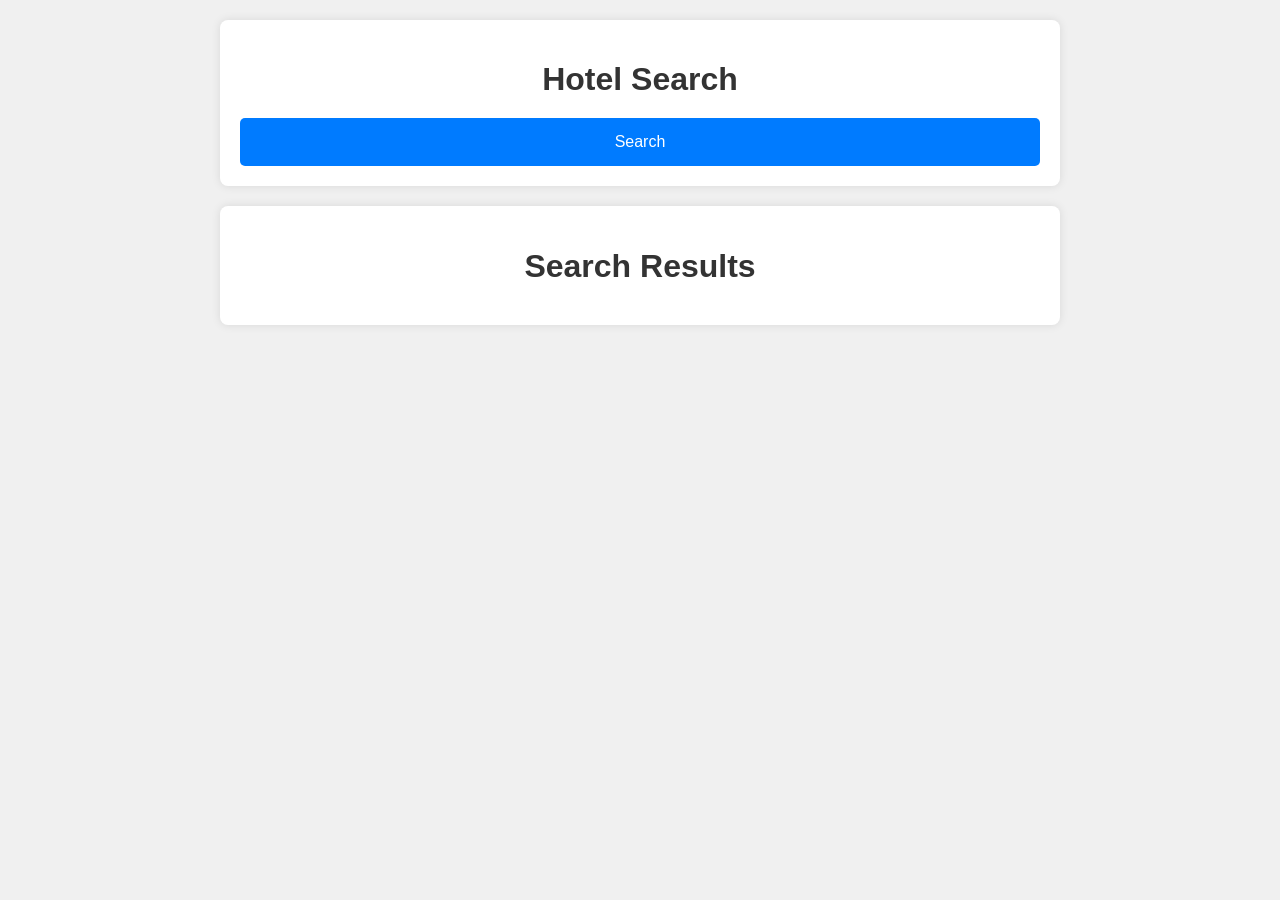
<file: SearchingPageResult.html>
<!DOCTYPE html>
<html lang="en">
<head>
    <meta charset="UTF-8">
    <meta name="viewport" content="width=device-width, initial-scale=1.0">
    <title>Hotel Search Results</title>
    <style>
        body {
            font-family: Arial, sans-serif;
            background-color: #f0f0f0;
            margin: 0;
            padding: 20px;
        }
        .search-container, .results-container {
            max-width: 800px;
            margin: 0 auto;
            background-color: #fff;
            padding: 20px;
            border-radius: 8px;
            box-shadow: 0 0 10px rgba(0, 0, 0, 0.1);
            margin-bottom: 20px;
        }
        .search-container h1, .results-container h1 {
            text-align: center;
            color: #333;
            margin-bottom: 20px;
        }
        .filter-group {
            margin-bottom: 20px;
        }
        .filter-group label {
            display: block;
            margin-bottom: 5px;
            font-weight: bold;
            color: #555;
        }
        .filter-group input[type="text"],
        .filter-group select,
        .filter-group input[type="range"] {
            width: 100%;
            padding: 10px;
            margin-bottom: 10px;
            border: 1px solid #ccc;
            border-radius: 4px;
            box-sizing: border-box;
        }
        .checkbox-container {
            display: flex;
            flex-wrap: wrap;
        }
        .checkbox-label {
            display: flex;
            align-items: center;
            margin-right: 20px;
            margin-bottom: 10px;
        }
        .checkbox-label input {
            margin-right: 5px;
        }
        .search-button {
            display: block;
            width: 100%;
            background-color: #007bff;
            color: #fff;
            border: none;
            padding: 15px;
            cursor: pointer;
            font-size: 16px;
            border-radius: 5px;
            text-align: center;
        }
        .search-button:hover {
            background-color: #0056b3;
        }
        .result-item {
            border-bottom: 1px solid #ccc;
            padding: 15px 0;
        }
    </style>
</head>
<body>

<div class="search-container">
    <h1>Hotel Search</h1>
    <form id="searchForm">
        <!-- Existing filter fields here -->

        <button type="button" class="search-button" onclick="searchHotels()">Search</button>
    </form>
</div>

<div class="results-container">
    <h1>Search Results</h1>
    <div id="results"></div>
</div>

<script>
function searchHotels() {
    const form = document.getElementById('searchForm');
    const formData = new FormData(form);
    const searchParams = new URLSearchParams();

    for (const pair of formData) {
        searchParams.append(pair[0], pair[1]);
    }

    fetch('/search', {
        method: 'POST',
        body: searchParams
    })
    .then(response => response.json())
    .then(data => {
        displayResults(data);
    });
}

function displayResults(data) {
    const resultsContainer = document.getElementById('results');
    resultsContainer.innerHTML = '';

    if (data.length === 0) {
        resultsContainer.innerHTML = '<p>No results found</p>';
        return;
    }

    data.forEach(hotel => {
        const hotelDiv = document.createElement('div');
        hotelDiv.classList.add('result-item');
        hotelDiv.innerHTML = `
            <h2>${hotel.name}</h2>
            <p>${hotel.location}</p>
            <p>Price: $${hotel.price}</p>
            <p>Rating: ${hotel.rating}</p>
            <p>Facilities: ${hotel.facilities.join(', ')}</p>
        `;
        resultsContainer.appendChild(hotelDiv);
    });
}
</script>

</body>
</html>
</file>
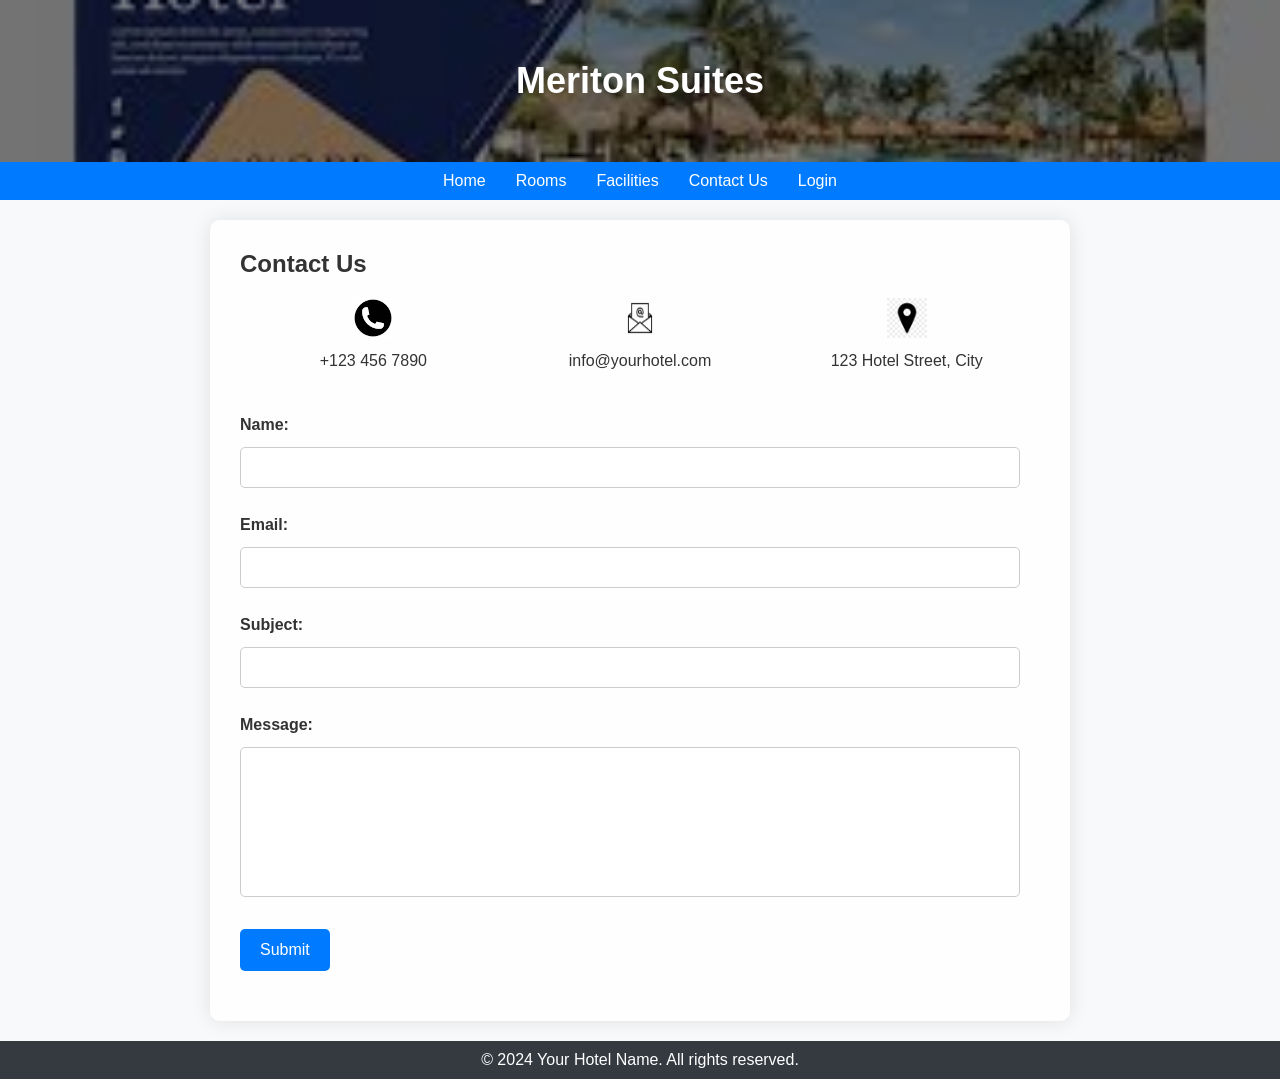
<file: login_myhotel/contact us.html>
<!DOCTYPE html>
<html lang="en">
<head>
    <meta charset="UTF-8">
    <meta name="viewport" content="width=device-width, initial-scale=1.0">
    <title>Contact Us - Meriton Suites</title>
    <style>
        body {
            font-family: Arial, sans-serif;
            margin: 0;
            padding: 0;
            background-color: #f8f9fa;
            color: #333;
        }

        header {
            background: url(images/banner.jpg) no-repeat center center/cover;
            color: #fff;
            padding: 60px 0;
            text-align: center;
            position: relative;
        }

        header::after {
            content: '';
            background-color: rgba(0, 0, 0, 0.5);
            position: absolute;
            top: 0;
            left: 0;
            width: 100%;
            height: 100%;
            z-index: 1;
        }

        header h1 {
            position: relative;
            z-index: 2;
            font-size: 36px;
            margin: 0;
        }

        nav {
            background-color: #007bff;
            padding: 10px 0;
        }

        nav ul {
            list-style: none;
            padding: 0;
            margin: 0;
            display: flex;
            justify-content: center;
        }

        nav ul li {
            margin: 0 15px;
        }

        nav ul li a {
            color: #fff;
            text-decoration: none;
            font-size: 16px;
        }

        nav ul li a:hover {
            text-decoration: underline;
        }

        .container {
            max-width: 800px;
            margin: 20px auto;
            padding: 30px;
            background: rgba(255, 255, 255, 0.9);
            border-radius: 10px;
            box-shadow: 0 0 20px rgba(0, 0, 0, 0.1);
        }

        h2 {
            margin-top: 0;
            font-size: 24px;
            color: #333;
        }

        .contact-info {
            display: flex;
            justify-content: space-between;
            margin-bottom: 30px;
            text-align: center;
        }

        .contact-info div {
            flex: 1;
        }

        .contact-info img {
            width: 40px;
            height: 40px;
        }

        .contact-info p {
            margin-top: 10px;
            font-size: 16px;
            color: #333;
        }

        input[type="text"],
        input[type="email"],
        textarea {
            width: calc(100% - 20px);
            padding: 12px;
            margin: 8px 0;
            border: 1px solid #ccc;
            border-radius: 5px;
            box-sizing: border-box;
            background-color: #fff;
            color: #333;
        }

        textarea {
            height: 150px;
            resize: none;
        }

        input[type="submit"] {
            background-color: #007bff;
            color: #fff;
            border: none;
            border-radius: 5px;
            padding: 12px 20px;
            cursor: pointer;
            font-size: 16px;
            transition: background-color 0.3s ease;
        }

        input[type="submit"]:hover {
            background-color: #0056b3;
        }

        .form-group {
            margin-bottom: 20px;
        }

        .form-group label {
            font-weight: bold;
            display: block;
            margin-bottom: 5px;
        }

        .confirmation-message {
            margin-bottom: 20px;
            padding: 15px;
            border: 1px solid #d4edda;
            background-color: #d4edda;
            color: #155724;
            border-radius: 5px;
        }

        footer {
            background-color: #343a40;
            color: #fff;
            text-align: center;
            padding: 10px 0;
            margin-top: 20px;
        }

        footer p {
            margin: 0;
        }
    </style>
</head>
<body>
    <header>
        <h1>Meriton Suites</h1>
    </header>
    <nav>
        <ul>
            <li><a href="index.html">Home</a></li>
            <li><a href="rooms.html">Rooms</a></li>
            <li><a href="facilities.html">Facilities</a></li>
            <li><a href="contact.html">Contact Us</a></li>
            <li><a href="login.php">Login</a></li>
        </ul>
    </nav>
    <div class="container">
        <h2>Contact Us</h2>
       
        <div class="contact-info">
            <div>
                <img src="images/phone_icon.jpg" alt="Phone Icon">
                <p>+123 456 7890</p>
            </div>
            <div>
                <img src="images/email_icon.jpg" alt="Email Icon">
                <p>info@yourhotel.com</p>
            </div>
            <div>
                <img src="images/location.jpg" alt="Location Icon">
                <p>123 Hotel Street, City</p>
            </div>
        </div>
        <form action="submit_contact_form.php" method="post">
            <div class="form-group">
                <label for="name">Name:</label>
                <input type="text" id="name" name="name" required>
            </div>
            <div class="form-group">
                <label for="email">Email:</label>
                <input type="email" id="email" name="email" required>
            </div>
            <div class="form-group">
                <label for="subject">Subject:</label>
                <input type="text" id="subject" name="subject" required>
            </div>
            <div class="form-group">
                <label for="message">Message:</label>
                <textarea id="message" name="message" required></textarea>
            </div>
            <div class="form-group">
                <input type="submit" value="Submit">
            </div>
        </form>
    </div>
    <footer>
        <p>&copy; 2024 Your Hotel Name. All rights reserved.</p>
    </footer>
</body>
</html>
</file>
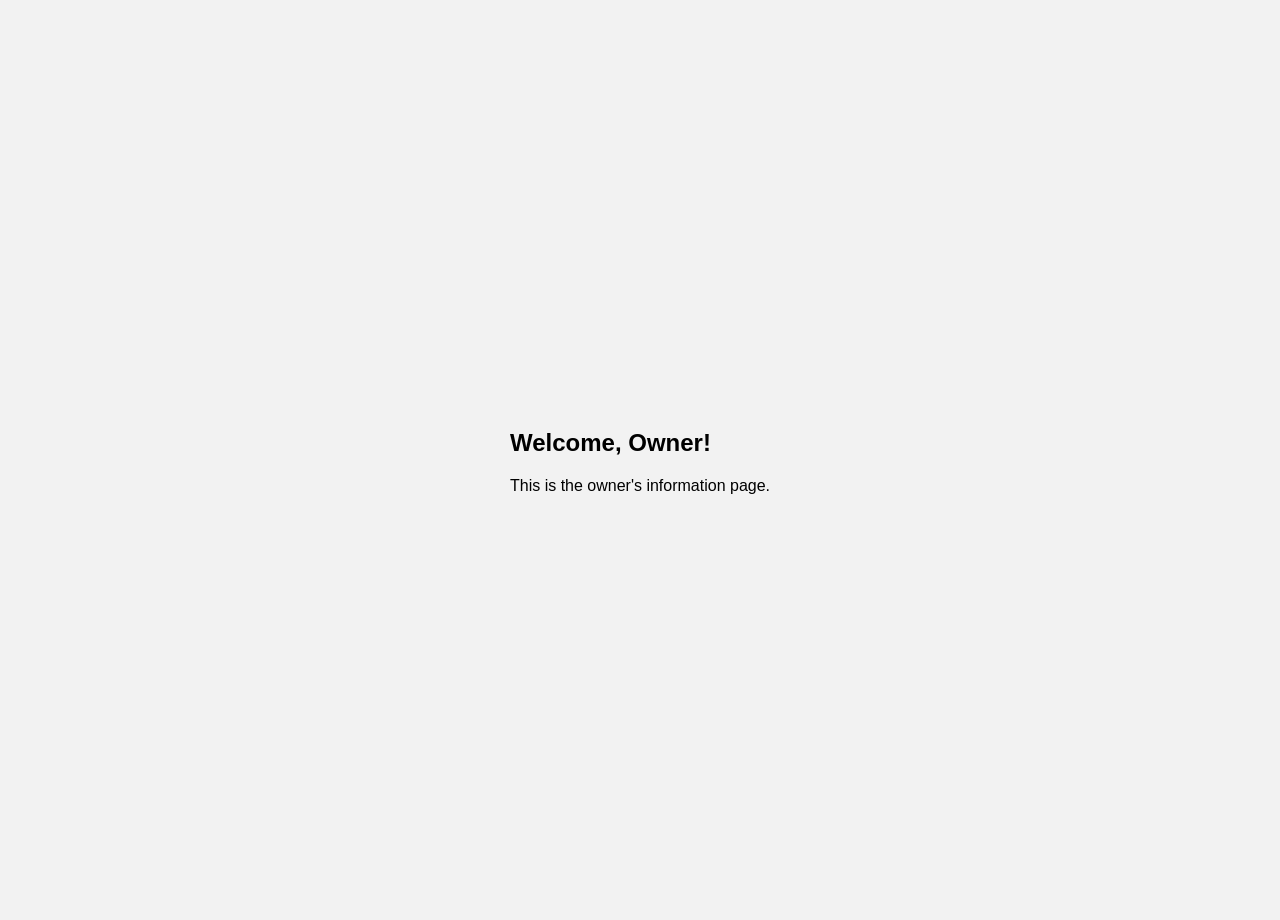
<file: login_myhotel/owner.html>
<!DOCTYPE html>
<html lang="en">
<head>
    <meta charset="UTF-8">
    <meta name="viewport" content="width=device-width, initial-scale=1.0">
    <title>Owner Page</title>
    <link rel="stylesheet" href="styles.css">
</head>
<body>
    <div class="owner-container">
        <h2>Welcome, Owner!</h2>
        <p>This is the owner's information page.</p>
    </div>
</body>
</html>
</file>
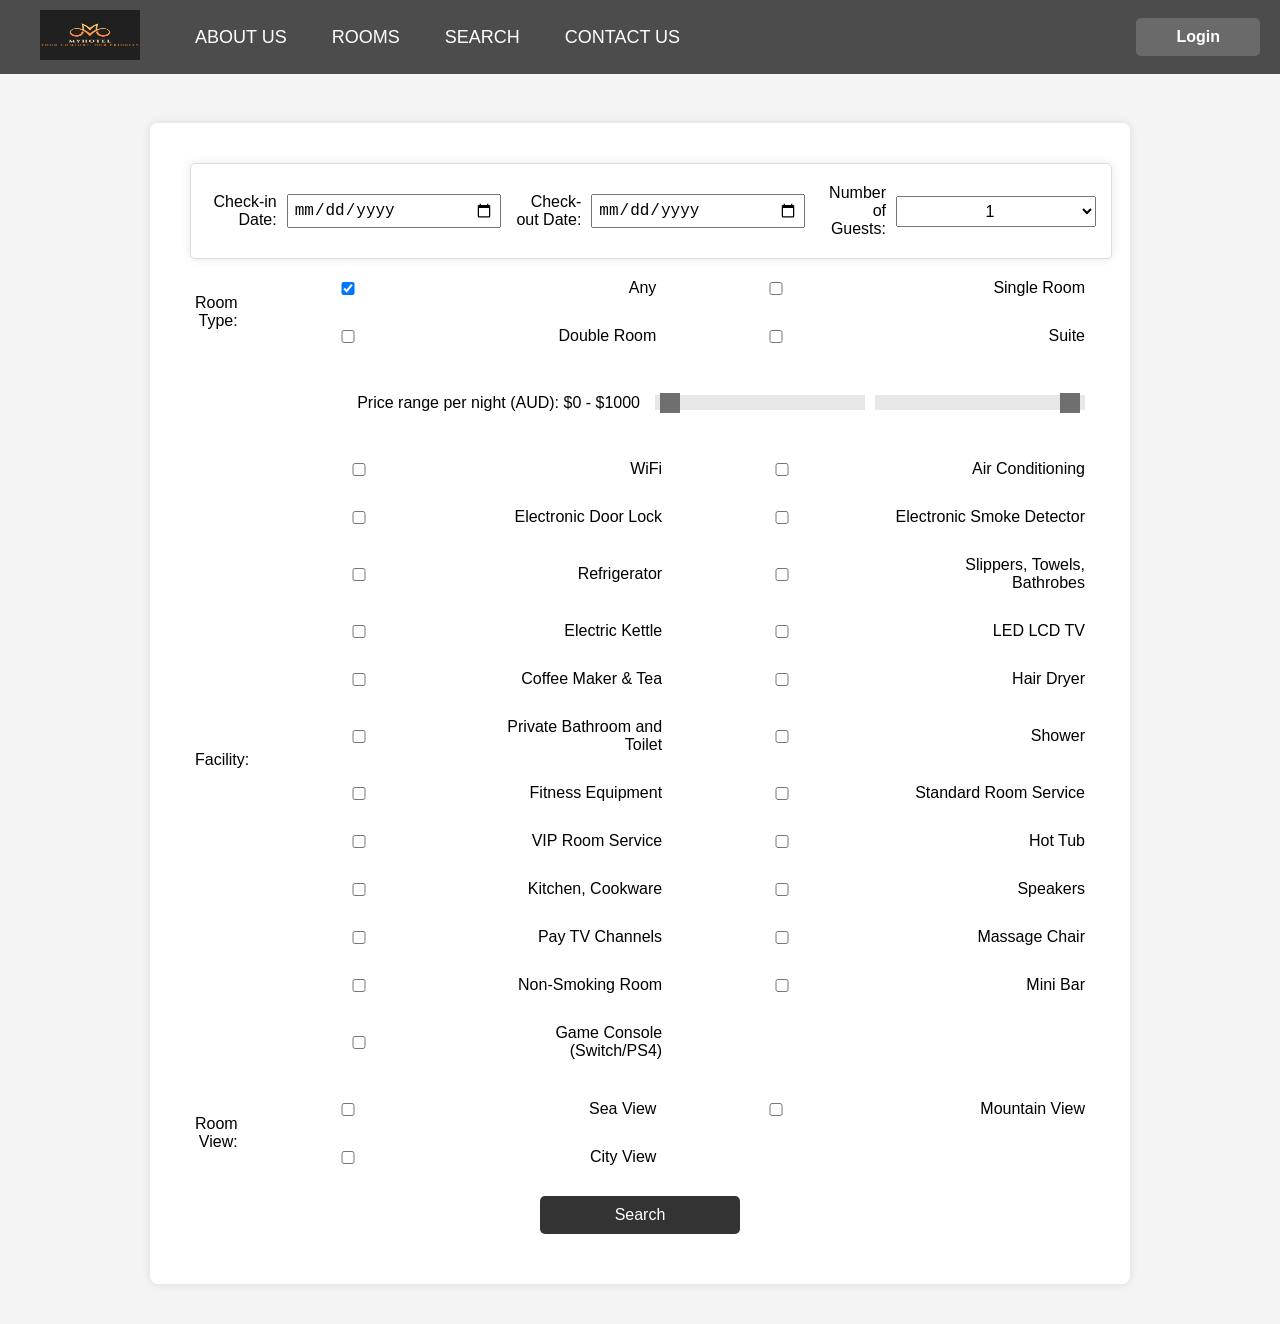
<file: login_myhotel/RoomSearchPage.html>
<!DOCTYPE html>
<html lang="en">

<head>
  <meta charset="UTF-8">
  <meta name="viewport" content="width=device-width, initial-scale=1.0">
  <title>Search Rooms - MyHotel</title>
  <link rel="stylesheet" href="contents.css">
  <link rel="stylesheet" href="format.css">
  <link rel="stylesheet" href="gallery.css">
  <style>
    body {
      display: flex;
      flex-direction: column;
      align-items: center;
      margin: 0;
      font-family: Arial, sans-serif;
      background-color: #f4f4f4;
    }

    .navbar {
      width: 100%;
      background: #333;
      color: white;
      padding: 10px 0;
      display: flex;
      justify-content: space-between;
      align-items: center;
    }

    .navbar .logo img {
      height: 50px;
    }

    .menu-icon {
      display: none;
      flex-direction: column;
      cursor: pointer;
      padding: 10px;
    }

    .menu-icon div {
      width: 25px;
      height: 3px;
      background-color: white;
      margin: 4px 0;
    }

    .nav-container {
      display: flex;
      justify-content: space-between;
      align-items: center;
    }

    .nav-links {
      display: flex;
      list-style: none;
    }

    .nav-links a {
      color: white;
      text-decoration: none;
      padding: 0 15px;
      font-size: 18px;
    }

    .login-btn {
      background-color: #555;
      color: white;
      padding: 10px 20px;
      text-decoration: none;
      border-radius: 5px;
      margin-right: 20px;
    }

    #search {
      margin: 20px;
      text-align: center;
      background: white;
      padding: 40px;
      border-radius: 8px;
      box-shadow: 0 0 10px rgba(0, 0, 0, 0.1);
      width: 100%;
      max-width: 900px;
    }

    .sticky-row {
      display: flex;
      justify-content: center;
      align-items: center;
      background: #fff;
      padding: 10px;
      border: 1px solid #ddd;
      border-radius: 5px;
      box-shadow: 0 0 10px rgba(0, 0, 0, 0.1);
      width: 100%;
      max-width: 900px;
      position: -webkit-sticky;
      position: sticky;
      top: 0;
      z-index: 100;
    }

    form {
      display: flex;
      flex-direction: column;
      align-items: center;
    }

    .form-row {
      display: flex;
      justify-content: center;
      align-items: center;
      width: 100%;
    }

    label {
      margin: 10px 5px;
      font-size: 16px;
      flex: 1;
      text-align: right;
    }

    input, select, button {
      margin: 10px 5px;
      font-size: 16px;
      padding: 5px;
      width: 200px;
    }

    .price-range {
      display: flex;
      justify-content: center;
      align-items: center;
      width: 100%;
      margin: 20px 0;
    }

    .price-range input[type="range"] {
      -webkit-appearance: none;
      appearance: none;
      width: 200px;
      height: 5px;
      background: #ddd;
      outline: none;
      opacity: 0.7;
      -webkit-transition: .2s;
      transition: opacity .2s;
    }

    .price-range input[type="range"]:hover {
      opacity: 1;
    }

    .price-range input[type="range"]::-webkit-slider-thumb {
      -webkit-appearance: none;
      appearance: none;
      width: 20px;
      height: 20px;
      background: #333;
      cursor: pointer;
    }

    .price-range input[type="range"]::-moz-range-thumb {
      width: 20px;
      height: 20px;
      background: #333;
      cursor: pointer;
    }

    .price-range label {
      margin: 0 10px;
    }

    select#guests {
      text-align-last: center;
    }

    button {
      padding: 10px 20px;
      background-color: #333;
      color: white;
      border: none;
      cursor: pointer;
      border-radius: 5px;
    }

    #facility-options, #view-options, #roomtype-options {
      display: grid;
      grid-template-columns: repeat(2, 1fr);
      gap: 10px;
      margin: 10px 0;
      width: 100%;
    }

    .option-item {
      display: flex;
      align-items: center;
    }

    #results {
      margin-top: 20px;
      width: 100%;
      max-width: 900px;
    }

    .room {
      border: 1px solid #ccc;
      padding: 10px;
      margin: 10px 0;
      border-radius: 5px;
      background: white;
      box-shadow: 0 0 10px rgba(0, 0, 0, 0.1);
      text-align: left;
    }

    @media (max-width: 600px) {
      header a.logo {
        font-size: 20px;
      }

      nav ul li a {
        font-size: 16px;
      }

      form {
        padding: 0 20px;
      }

      input, select, button {
        width: 100%;
      }

      .form-row {
        flex-direction: column;
      }

      #facility-options, #view-options, #roomtype-options {
        grid-template-columns: 1fr;
      }

      .sticky-row {
        flex-direction: column;
        padding: 20px;
      }
    }
  </style>
  <script>
    function updateRoomTypeCheckbox() {
      const roomTypeCheckboxes = document.querySelectorAll('input[name="roomtype[]"]');
      const anyCheckbox = document.getElementById('roomtype-any');
      const selectedRoomTypes = Array.from(roomTypeCheckboxes).filter(cb => cb.checked && cb !== anyCheckbox);

      if (selectedRoomTypes.length > 0) {
        anyCheckbox.checked = false;
      } else {
        anyCheckbox.checked = true;
      }

      if (selectedRoomTypes.length === roomTypeCheckboxes.length - 1) {
        anyCheckbox.checked = true;
        roomTypeCheckboxes.forEach(cb => {
          if (cb !== anyCheckbox) cb.checked = false;
        });
      }
    }

    function updatePriceRange() {
      const minPrice = document.getElementById('min-price').value;
      const maxPrice = document.getElementById('max-price').value;
      document.getElementById('price-range').innerText = `Price range per night (AUD): $${minPrice} - $${maxPrice}`;
    }

    async function searchRooms(event) {
      event.preventDefault();
      const formData = new FormData(event.target);
      const searchParams = new URLSearchParams(formData);
      try {
        const response = await fetch(`search_results.php?${searchParams.toString()}`);
        if (!response.ok) {
          throw new Error('Network response was not ok');
        }
        const data = await response.json();
        const resultsDiv = document.getElementById('results');
        resultsDiv.innerHTML = '';

        if (data.error) {
          console.error(`Error: ${data.error}`);
          console.error(`SQL: ${data.sql}`);
          alert(`Error: ${data.error}`);
        } else if (data.rooms.length === 0) {
          alert("非常可惜我們沒有符合您要求的房間，你可以試下更改要求");
          if (data.recommended_rooms.length > 0) {
            resultsDiv.innerHTML = '<h3>推荐房间:</h3>';
            data.recommended_rooms.forEach(room => {
              const roomDiv = document.createElement('div');
              roomDiv.className = 'room';
              roomDiv.innerHTML = `
                                <h3>${room.room_type}</h3>
                                <p>${room.description}</p>
                                <p>Price: $${room.PricePerNight} per night</p>
                                <p>Capacity: ${room.MaxOccupancy} people</p>
                            `;
              resultsDiv.appendChild(roomDiv);
            });
          } else {
            resultsDiv.innerHTML = '<p>抱歉沒有您的房間</p>';
          }
        } else {
          data.rooms.forEach(room => {
            const roomDiv = document.createElement('div');
            roomDiv.className = 'room';
            roomDiv.innerHTML = `
                            <h3>${room.room_type}</h3>
                            <p>${room.description}</p>
                            <p>Price: $${room.PricePerNight} per night</p>
                            <p>Capacity: ${room.MaxOccupancy} people</p>
                        `;
            resultsDiv.appendChild(roomDiv);
          });
        }
      } catch (error) {
        console.error('Error fetching search results:', error);
        alert('An error occurred while fetching search results. Please try again.');
      }
    }
  </script>
</head>

<body>
<header class="navbar">
  <a href="index.php" class="logo">
    <img src="images/Logo.png" alt="Company Logo">
  </a>
  <div class="menu-icon" onclick="toggleMenu()">
    <div></div>
    <div></div>
    <div></div>
  </div>
  <div class="nav-container">
    <nav class="nav-links">
      <a href="about us.html">ABOUT US</a>
      <a href="room_features.php">ROOMS</a>
      <a href="SearchingPage.html">SEARCH</a>
      <a href="contact us.html">CONTACT US</a>
    </nav>
  </div>
  <a href="login.php" class="login-btn">Login</a>
</header>

<section id="search">
  <div class="sticky-row">
    <label for="checkin">Check-in Date:</label>
    <input type="date" id="checkin" name="checkin" required>
    <label for="checkout">Check-out Date:</label>
    <input type="date" id="checkout" name="checkout" required>
    <label for="guests">Number of Guests:</label>
    <select id="guests" name="guests">
      <option value="1">1</option>
      <option value="2">2</option>
      <option value="3">3</option>
      <option value="4">4</option>
      <option value="5">5</option>
    </select>
  </div>

  <form onsubmit="searchRooms(event)">
    <div class="form-row">
      <label for="roomtype">Room Type:</label>
      <div id="roomtype-options" class="option-grid">
        <div class="option-item">
          <input type="checkbox" id="roomtype-any" name="roomtype[]" value="any" checked onchange="updateRoomTypeCheckbox()">
          <label for="roomtype-any">Any</label>
        </div>
        <div class="option-item">
          <input type="checkbox" id="roomtype-single" name="roomtype[]" value="Single Room" onchange="updateRoomTypeCheckbox()">
          <label for="roomtype-single">Single Room</label>
        </div>
        <div class="option-item">
          <input type="checkbox" id="roomtype-double" name="roomtype[]" value="Double Room" onchange="updateRoomTypeCheckbox()">
          <label for="roomtype-double">Double Room</label>
        </div>
        <div class="option-item">
          <input type="checkbox" id="roomtype-suite" name="roomtype[]" value="Suite" onchange="updateRoomTypeCheckbox()">
          <label for="roomtype-suite">Suite</label>
        </div>
      </div>
    </div>

    <div class="price-range">
      <label id="price-range" for="min-price">Price range per night (AUD): $0 - $1000</label>
      <input type="range" id="min-price" name="price_min" min="0" max="1000" value="0" oninput="updatePriceRange()">
      <input type="range" id="max-price" name="price_max" min="0" max="1000" value="1000" oninput="updatePriceRange()">
    </div>

    <div class="form-row">
      <label for="facility">Facility:</label>
      <div id="facility-options" class="option-grid">
        <div class="option-item">
          <input type="checkbox" id="facility-1" name="facility[]" value="1">
          <label for="facility-1">WiFi</label>
        </div>
        <div class="option-item">
          <input type="checkbox" id="facility-2" name="facility[]" value="2">
          <label for="facility-2">Air Conditioning</label>
        </div>
        <div class="option-item">
          <input type="checkbox" id="facility-3" name="facility[]" value="3">
          <label for="facility-3">Electronic Door Lock</label>
        </div>
        <div class="option-item">
          <input type="checkbox" id="facility-4" name="facility[]" value="4">
          <label for="facility-4">Electronic Smoke Detector</label>
        </div>
        <div class="option-item">
          <input type="checkbox" id="facility-5" name="facility[]" value="5">
          <label for="facility-5">Refrigerator</label>
        </div>
        <div class="option-item">
          <input type="checkbox" id="facility-6" name="facility[]" value="6">
          <label for="facility-6">Slippers, Towels, Bathrobes</label>
        </div>
        <div class="option-item">
          <input type="checkbox" id="facility-7" name="facility[]" value="7">
          <label for="facility-7">Electric Kettle</label>
        </div>
        <div class="option-item">
          <input type="checkbox" id="facility-8" name="facility[]" value="8">
          <label for="facility-8">LED LCD TV</label>
        </div>
        <div class="option-item">
          <input type="checkbox" id="facility-9" name="facility[]" value="9">
          <label for="facility-9">Coffee Maker & Tea</label>
        </div>
        <div class="option-item">
          <input type="checkbox" id="facility-10" name="facility[]" value="10">
          <label for="facility-10">Hair Dryer</label>
        </div>
        <div class="option-item">
          <input type="checkbox" id="facility-11" name="facility[]" value="11">
          <label for="facility-11">Private Bathroom and Toilet</label>
        </div>
        <div class="option-item">
          <input type="checkbox" id="facility-12" name="facility[]" value="12">
          <label for="facility-12">Shower</label>
        </div>
        <div class="option-item">
          <input type="checkbox" id="facility-13" name="facility[]" value="13">
          <label for="facility-13">Fitness Equipment</label>
        </div>
        <div class="option-item">
          <input type="checkbox" id="facility-14" name="facility[]" value="14">
          <label for="facility-14">Standard Room Service</label>
        </div>
        <div class="option-item">
          <input type="checkbox" id="facility-15" name="facility[]" value="15">
          <label for="facility-15">VIP Room Service</label>
        </div>
        <div class="option-item">
          <input type="checkbox" id="facility-16" name="facility[]" value="16">
          <label for="facility-16">Hot Tub</label>
        </div>
        <div class="option-item">
          <input type="checkbox" id="facility-17" name="facility[]" value="17">
          <label for="facility-17">Kitchen, Cookware</label>
        </div>
        <div class="option-item">
          <input type="checkbox" id="facility-18" name="facility[]" value="18">
          <label for="facility-18">Speakers</label>
        </div>
        <div class="option-item">
          <input type="checkbox" id="facility-19" name="facility[]" value="19">
          <label for="facility-19">Pay TV Channels</label>
        </div>
        <div class="option-item">
          <input type="checkbox" id="facility-20" name="facility[]" value="20">
          <label for="facility-20">Massage Chair</label>
        </div>
        <div class="option-item">
          <input type="checkbox" id="facility-21" name="facility[]" value="21">
          <label for="facility-21">Non-Smoking Room</label>
        </div>
        <div class="option-item">
          <input type="checkbox" id="facility-22" name="facility[]" value="22">
          <label for="facility-22">Mini Bar</label>
        </div>
        <div class="option-item">
          <input type="checkbox" id="facility-23" name="facility[]" value="23">
          <label for="facility-23">Game Console (Switch/PS4)</label>
        </div>
      </div>
    </div>

    <div class="form-row">
      <label for="view">Room View:</label>
      <div id="view-options" class="option-grid">
        <div class="option-item">
          <input type="checkbox" id="view-1" name="view[]" value="1">
          <label for="view-1">Sea View</label>
        </div>
        <div class="option-item">
          <input type="checkbox" id="view-2" name="view[]" value="2">
          <label for="view-2">Mountain View</label>
        </div>
        <div class="option-item">
          <input type="checkbox" id="view-3" name="view[]" value="3">
          <label for="view-3">City View</label>
        </div>
      </div>
    </div>

    <button type="submit">Search</button>
  </form>
</section>

<section id="results"></section>
</body>

</html>
</file>
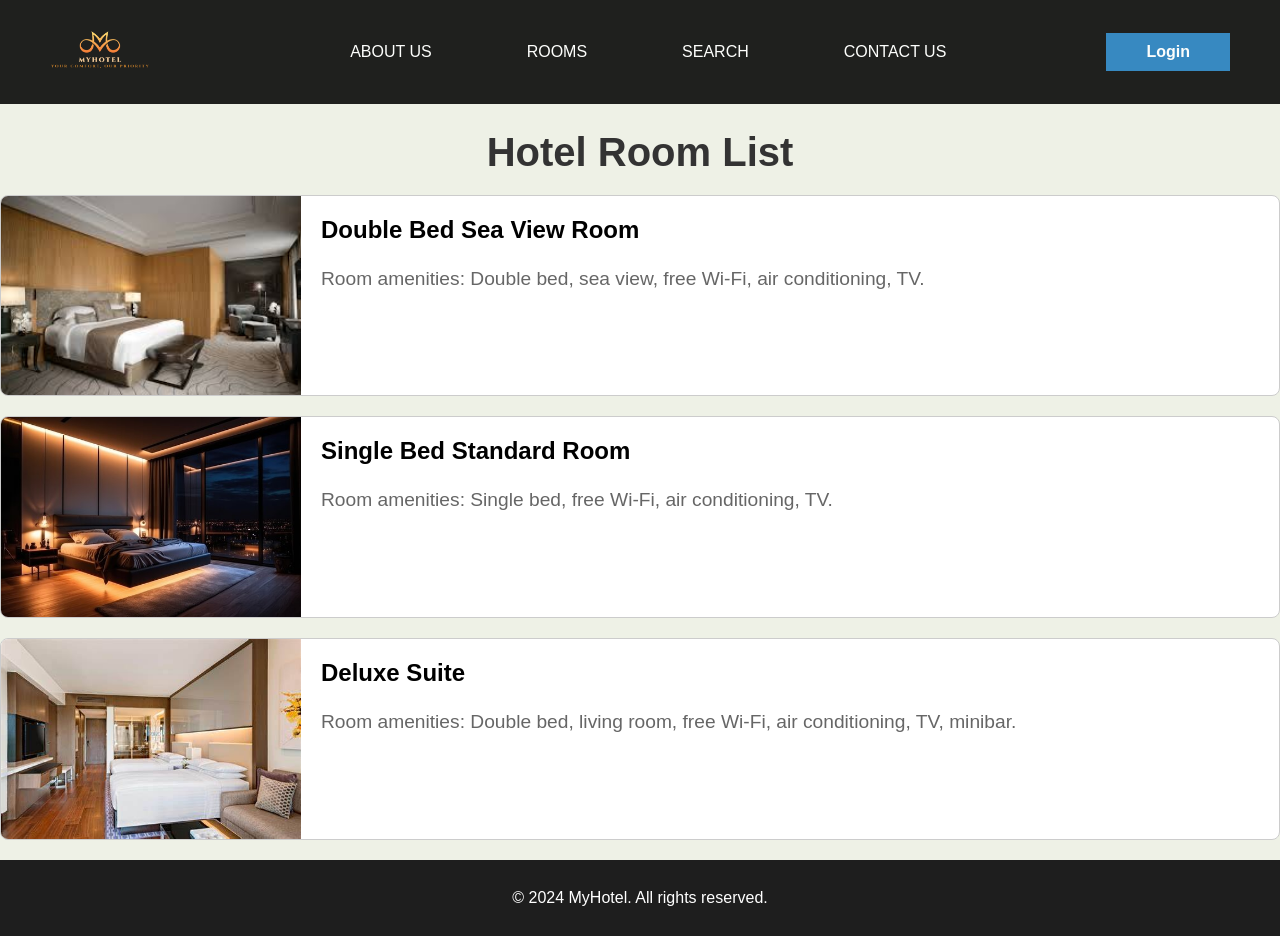
<file: login_myhotel/SearchingResult.html>
<!DOCTYPE html>
<html lang="en">
<head>
    <meta charset="UTF-8">
    <meta name="viewport" content="width=device-width, initial-scale=1.0">
    <title>Hotel Room List - MyHotel</title>
    <link rel="stylesheet" href="contents.css">
    <link rel="stylesheet" href="format.css">
    <link rel="stylesheet" href="homepage.css">
    <link rel="stylesheet" href="slidshow.css">
    <link rel="stylesheet" href="gallery.css">
    <script src="format.js" defer></script>
    <script src="gallery.js" defer></script>
    <script src="slidshow.js" defer></script>
    <script src="facilities.js" defer></script>
    <style>
        .room {
            display: flex;
            border: 1px solid #ccc;
            border-radius: 8px;
            background-color: #fff;
            margin-bottom: 20px;
            overflow: hidden;
        }
        .room img {
            width: 300px;
            height: auto;
        }
        .room-details {
            padding: 20px;
            flex-grow: 1;
        }
        .room-details h2 {
            margin-top: 0;
        }
        .room-details p {
            margin: 10px 0;
        }
    </style>
</head>
<body>
<header class="navbar">
    <a href="index.php" class="logo">
        <img src="images/Logo.png" alt="Company Logo">
    </a>
    <div class="menu-icon" onclick="toggleMenu()">
        <div></div>
        <div></div>
        <div></div>
    </div>
    <div class="nav-container">
        <nav class="nav-links">
            <a href="about us.html">ABOUT US</a>
            <a href="room_features.php">ROOMS</a>
            <a href="SearchingPage.html">SEARCH</a>
            <a href="contact us.html">CONTACT US</a>
        </nav>
    </div>
    <a href="login.php" class="login-btn">Login</a>
</header>
<div class="container">
    <h1>Hotel Room List</h1>
    <!-- Example room data -->
    <!-- In actual implementation, this data will be dynamically generated from the database -->
    <div class="room">
        <img src="images/presidential.jpg" alt="Double Bed Sea View Room">
        <div class="room-details">
            <h2>Double Bed Sea View Room</h2>
            <p>Room amenities: Double bed, sea view, free Wi-Fi, air conditioning, TV.</p>
        </div>
    </div>
    <div class="room">
        <img src="images/luxury.jpg" alt="Single Bed Standard Room">
        <div class="room-details">
            <h2>Single Bed Standard Room</h2>
            <p>Room amenities: Single bed, free Wi-Fi, air conditioning, TV.</p>
        </div>
    </div>
    <div class="room">
        <img src="images/suites.jpg" alt="Deluxe Suite">
        <div class="room-details">
            <h2>Deluxe Suite</h2>
            <p>Room amenities: Double bed, living room, free Wi-Fi, air conditioning, TV, minibar.</p>
        </div>
    </div>
    <!-- You can continue to add more rooms -->
</div>
<footer>
    <p>&copy; 2024 MyHotel. All rights reserved.</p>
</footer>
</body>
</html>
</file>
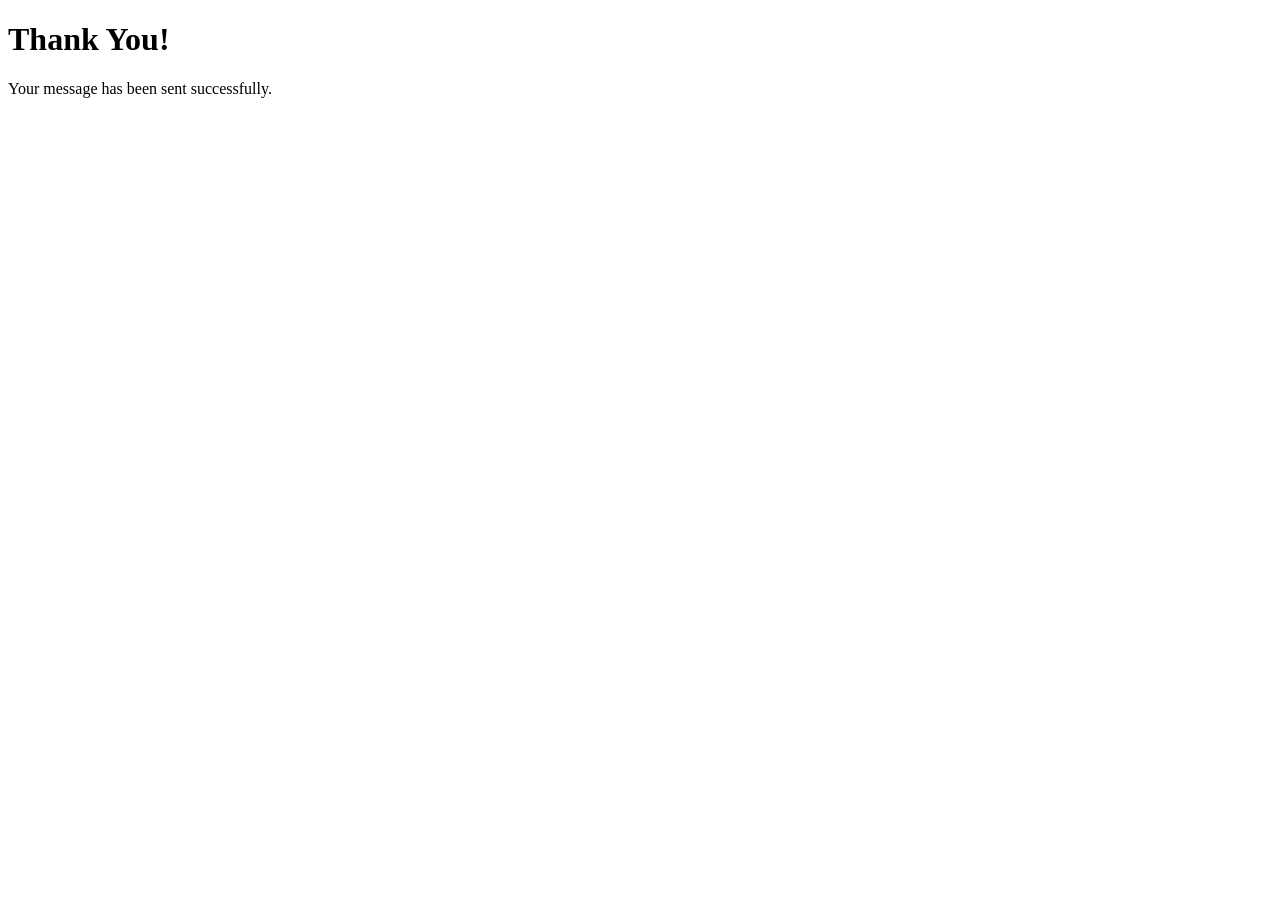
<file: login_myhotel/thank_you.html>
<!DOCTYPE html>
<html lang="en">
<head>
    <meta charset="UTF-8">
    <meta name="viewport" content="width=device-width, initial-scale=1.0">
    <title>Thank You</title>
</head>
<body>
    <h1>Thank You!</h1>
    <p>Your message has been sent successfully.</p>
</body>
</html>
</file>
<file: login_myhotel/styles.css>
body {
    font-family: Arial, sans-serif;
    background-color: #f2f2f2;
    display: flex;
    justify-content: center;
    align-items: center;
    height: 100vh;
    margin: 0;
    padding: 10px; /* Added padding for smaller screens */
}

.login-container {
    background-color: white;
    padding: 20px;
    border-radius: 5px;
    box-shadow: 0 0 10px rgba(0, 0, 0, 0.1);
    width: 100%;
    max-width: 400px; /* Limit the maximum width */
    text-align: center;
}

h2 {
    margin-bottom: 20px;
}

label {
    display: block;
    margin: 10px 0 5px;
}

input {
    width: 100%;
    padding: 8px;
    box-sizing: border-box;
}

button {
    width: 100%;
    padding: 10px;
    background-color: #4CAF50;
    color: white;
    border: none;
    border-radius: 5px;
    cursor: pointer;
    margin-top: 10px;
}

button:hover {
    background-color: #45a049;
}

/* Media queries for responsiveness */
@media (max-width: 600px) {
    .login-container {
        padding: 15px;
    }

    h2 {
        font-size: 1.5em;
    }

    input, button {
        padding: 10px;
    }
}
</file>
<file: login_myhotel/contents.css>
#description {
    background-color: #fff;
    padding: 20px;
    margin: 20px;
    border-radius: 8px;
    box-shadow: 0 0 10px rgba(0, 0, 0, 0.1);
    text-align: center;
}

#description p {
    font-size: 18px;
    color: #555;
    line-height: 1.6;
}

#description h1 {
    font-size: 30px;
    color: #333;
}

#content {
    display: flex;
    justify-content: space-between;
    align-items: flex-start; /* Ensure alignment at the top */
    padding-left: 10%;
    padding-right: 10%;
    margin-top: 200px;
    background-color: #ffffff;
}

#facilities, #map{
    flex: 1;
    margin: 10px;
}

#facilities h2, #map h2 {
    text-align: left;
    color: #333;
    grid-column: span 2;
}

.facility-lists {
    display: flex;
    justify-content: space-between;
}

.facility-lists ul{
    list-style: none;
    padding: 0;
    width: 48%;
}

#facilities li{
    display: flex;
    align-items: center;
    margin: 10px 0;
}

#facilities img {
    width: 30px;
    height: 30px;
    margin-right: 10px;
}

.popup-content img {
    width: 20px;
    height: 20px;
    margin-right: 10px;
}

#facilities span, .popup-content span, #map p {
    font-size: 18px;
    color: #555;
}

iframe {
    width: 100%;
    border: none;
    height: 100%;
}

#viewMoreBtn {
    display: block;
    margin-top: 20px;
    padding: 10px 20px;
    font-size: 16px;
    color: #fff;
    background-color: #333;
    border: none;
    border-radius: 5px;
    cursor: pointer;
}

#viewMoreBtn:hover {
    background-color: #555;
}

.popup {
    display: none;
    position: fixed;
    z-index: 2;
    left: 0;
    top: 0;
    width: 100%;
    height: 100%;
    background-color: rgba(0, 0, 0, 0.5);
}

.popup-content {
    background-color: #fff;
    margin: 5% auto;
    padding: 20px;
    border: 1px solid #888;
    width: 80%;
    height: 70%;
    max-width: 600px;
    border-radius: 8px;
    box-shadow: 0 0 10px rgba(0, 0, 0, 0.1);
    overflow-y: auto; /* Enable vertical scrollbar */
    max-height: calc(100% - 40px);
}

.popup-content li, .popup-content li span{
    font-size: small;
}

@media (max-width: 700px) {
    #content {
        flex-direction: column;
        align-items: center;
        gap: 30px;
        padding-left: 10px;
        padding-right: 10px;
        margin: 100px 0px;
    }

    .facility-lists ul {
        width: 100%; /* Full width on mobile */
    }

    #facilities, #map {
        width: 100%; /* Full width on mobile */
    }

    #viewMoreBtn {
        width: 100%; /* Full width button on mobile */
        align-self: center;
    }
}
</file>
<file: login_myhotel/format.css>
header {
    background-color: #000000;
    color: #fff;
    padding: 10px 0;
    text-align: center;
}
body {
    font-family: Arial, sans-serif;
    background-color: #eef1e6;
    margin: 0;
    padding-top: 103px;
}
.navbar {
    display: flex;
    align-items: center;
    justify-content: space-between;
    background-color: #000000;
    opacity:0.87;
    padding-left: 10px;
    position: fixed;
    top: 0;
    width: 100%;
    z-index: 2;
}
.logo img {
    width: 100px;
    height: auto;
}
.nav-container {
    display: flex;
    justify-content: center;
    flex: 1;
}
.navbar a {
    color: white;
    text-decoration: none;
    padding-left: 40px;
    padding-right: 40px;
}
.navbar a:hover {
    color: #575757;
}
.nav-links {
    display: flex;
    gap: 15px;
}
.login-btn {
    background-color: #1c79bc;
    color: white;
    border: none;
    padding: 10px 20px;
    text-decoration: none;
    font-weight: bold;
    margin-right: 60px;
}
.login-btn:hover {
    background-color: #2786ca;
}
.menu-icon {
    display: none;
    flex-direction: column;
    cursor: pointer;
    z-index: 1001; /* Ensure it is above other elements */
}
.menu-icon div {
    background-color: white;
    height: 3px;
    width: 25px;
    margin: 3px 0;
    transition: 0.3s;
}
#gallery, #description {
    margin-left: 15%;
    margin-right: 15%;
}

footer {
    background-color: #1e1e1e; /* Background color for the footer */
    color: #fff; /* Text color */
    text-align: center; /* Center align text */
    padding: 20px; /* Padding around the text */
    position: relative;
    bottom: 0; /* Align footer to the bottom */
    max-width: 100%; /* Full width of the container */
    font-size: smaller;
    z-index: 2;
}

footer p {
    margin: 5px 0; /* Margin between paragraphs */
    color: #fff; /* Link color */
}

footer a {
    color: #fff; /* Link color */
    text-decoration: none; /* Remove underline from links */
}

footer a:hover {
    text-decoration: underline; /* Underline on hover */
}

/* ipad styles */
@media (max-width: 1000px) {
    .navbar a {
        font-size:small;
        padding-left: 20px;
        padding-right: 20px;
    }
}

/* Mobile styles */
@media (max-width: 768px) {
    .nav-container {
        display: none;
        width: 100%;
        flex-direction: column;
        align-items: center;
        background-color: #2c2c2c;
        position: absolute;
        top: 90px;
        left: 0;
        padding: 50px 0px;
        margin-right: 0px;
    }
    .nav-links {
        display: flex;
        flex-direction: column;
        gap: 10px;
    }
    .nav-container.show {
        display: flex;
    }
    .menu-icon {
        display: flex;
    }
}
</file>
<file: login_myhotel/gallery.css>
.gallery {
    display: grid;
    grid-template-columns: repeat(4, 1fr);
    grid-template-rows: repeat(2, 200px);
    gap: 10px;
    justify-content: center;
    position: relative;
    margin-top: 20px;
    z-index: 1;
    
}
.gallery img {
    width: 100%;
    height: 100%;
    object-fit: cover;
    border: 2px solid #ddd;
    border-radius: 4px;
}
.gallery-item {
    box-sizing: border-box;
}
.image-grid-col-2 {
    grid-column:span 2;
}
.image-grid-row-2 {
    grid-row: span 2;
}

.view-more {
    position: absolute;
    bottom: 10px;
    right: 10px;
    background: rgba(0, 0, 0, 0.5);
    color: #fff;
    padding: 10px 20px;
    border-radius: 4px;
    cursor: pointer;
}

/* Pop-up Modal Styles */
.modal {
    display: none;
    position: fixed;
    z-index: 2;
    left: 0;
    top: 0;
    width: 100%;
    height: 100%;
    overflow: auto;
    background-color: rgba(0, 0, 0, 0.8);
}
.modal-content {
    margin: 5% auto;
    padding: 20px;
    width: 90%;
    max-width: 1200px;
    position: relative;
}
.close {
    color: #fff;
    position: absolute;
    top: 20px;
    right: 5px;
    font-size: 40px;
    font-weight: bold;
}
.close:hover,
.close:focus {
    color: #bbb;
    text-decoration: none;
    cursor: pointer;
}

.modal-gallery {
    display: grid;
    grid-template-columns: repeat(auto-fill, minmax(300px, 1fr));
    gap: 10px;
    margin-top: 50px; 
}
.modal-gallery img {
    width: 100%;
    height: 300px;
    object-fit: cover;
    border: 2px solid #ddd;
    border-radius: 4px;
    cursor: pointer;
}

.image-modal {
    display: none;
    position: fixed;
    z-index: 2;
    left: 0;
    top: 0;
    width: 100%;
    height: 100%;
    overflow: auto;
    background-color: rgba(0, 0, 0, 0.9);
}
.image-modal-content {
    margin: 5% auto;
    padding: 20px;
    width: 80%;
    max-width: 800px;
    position: relative;
}
.image-modal img {
    width: 100%;
    height: auto;
}
.image-modal .close {
    color: #fff;
    position: absolute;
    top: 0px;
    right: 0px;
    font-size: 28px;
    font-weight: bold;
}
.image-modal .close:hover,
.image-modal .close:focus {
    color: #bbb;
    text-decoration: none;
    cursor: pointer;
}
/* Responsive Design */
@media (max-width: 768px) {
    .gallery {
        grid-template-columns: repeat(2, 1fr);
        grid-template-rows: repeat(4, 200px);
    }
}
</file>
<file: login_myhotel/homepage.css>
#hotel_summary {
    max-width: 100%;
    padding: 150px;
    text-align: center;
}

h1 {
    font-size: 2.5em;
    color: #333;
    margin-bottom: 20px;
    text-align: center;
}

#contact_us_container h2 {
    font-size: x-large;
    color: rgb(237, 237, 231);
    margin-bottom: 20px;
    text-align: center;
}

p {
    font-size: 1.2em;
    color: #666;
    line-height: 1.6;
    margin-bottom: 20px;
}

hr {
    border: 0;
    /* Remove default border */
    height: 1.5px;
    /* Set the height of the line */
    background: #333;
    /* Set the color of the line */
    margin-top: 100px;
        /* Add space above and below the line */
    width: 50%;
}

.box {
    width: 80%;
    /* Set the width of the box */
    height: 250px;
    /* Set the height of the box */
    border: 2px solid #333;
    /* Set the border width, style, and color */
    position: absolute;
    /* Position the box absolutely within the container */
    top: 212%;
    /* Adjust the vertical position */
    left: 10%;
    /* Adjust the horizontal position */
}

.box2 {
    width: 85%;
    /* Set the width of the box */
    height: 500px;
    /* Set the height of the box */
    border: 2px solid #333;
    /* Set the border width, style, and color */
    position: absolute;
    /* Position the box absolutely within the container */
    left: 10%;
    /* Adjust the horizontal position */
}


.facility-container {
    margin-top: 200px;
    display: flex;
    align-items: center;
    justify-content: left;
    padding: 20px;
    flex-direction: row;
    /* Default layout for larger screens */
    gap: 80px;
    z-index: 1;
}

.facility-image {
    top: 0;
    flex: 1;
    max-width: 55%;
    /* Adjust the width as needed */
    /* Ensure the container maintains a fixed size */
    height: 400px;
    /* Fixed height for the image container */
    overflow: hidden;
    /* Hide any overflow to ensure images fit */
    position: relative;
    /* Necessary for absolute positioning of the image */
}

.facility-image img {
    position: absolute;
    /* Position image absolutely within the container */
    top: 0;
    left: 0;
    width: 100%;
    /* Cover the full width of the container */
    height: 100%;
    /* Cover the full height of the container */
    object-fit: cover;
    /* Crop or scale the image to fit the dimensions */
}

.facility-details {
    flex: 1;
    max-width: 40%;
    padding-right: 80px;
    /* Adjust the width as needed */
    text-align: center;
    font-size: smaller;
    z-index: 1;
}

.facility-title {
    font-size: 24px;
    margin-bottom: 0px;
}

.facility-description {
    margin-bottom: 20px;
}

button {
    padding: 10px 20px;
    font-size: 16px;
    cursor: pointer;
}

#contact_us_container {
    max-width: 100%;
    height: 150px;
    padding: 50px;
    background: linear-gradient(45deg, #126379 25%, #28ad9b 75%);

}

.contact-btn {
    display: block;
    background-color: rgb(194, 170, 33);
    color: white;
    padding: 18px 10px;
    width: 210px;
    font-size: small;
    text-align: center;
    text-decoration: none;
    margin: 30px auto;
    /* Horizontally centers the button */

}

.contact-btn:hover {
    background-color: rgb(206, 184, 37);
    color: #7f7f7f;
}


@media (max-width: 1200px) {
    .dot {
        height: 8px;
        width: 8px;
    }

    #hotel_summary {
        padding: 10%;
    }

    h1 {
        font-size: 1.8em;
    }

    p {
        font-size: 1em;
    }

    hr {
        height: 1px;
        /* Set the height of the line */
       margin-top: 50px;
    }

    .box {
        height: 40%;
        /* Set the height of the box */
        border: 1px solid #333;
        /* Set the border width, style, and color */
        top: 180%;
        /* Adjust the vertical position */
    }

    .box2 {
        width: 85%;
        /* Set the width of the box */
        height: 500px;
        /* Set the border width, style, and color */
        position: absolute;
        /* Position the box absolutely within the container */
        left: 10%;
        /* Adjust the horizontal position */
        border: 1px solid #333;
    }

}

/* Responsive design */
@media (max-width: 900px) {
    .facility-container {
        justify-content: center;
        margin-top: 100px;
        flex-direction: column;
        /* Stack image and details vertically */
        padding: 0px;
        gap: 10px;
    }
    .facility-image, .facility-details {
        width: 100%;
        align-items: center;
        padding: 0px;
    }

    .facility-image img {
        position: static;
        /* Remove absolute positioning */
        width: 100%;
        /* Cover the full width of the container */
        height: 200px;
        /* Maintain aspect ratio */
        object-fit: cover;
        /* Crop or scale the image to fit the dimensions */
    }
    .box {
        height: 40%;
        /* Set the height of the box */
        border: 1px solid #000000;
        /* Set the border width, style, and color */
        top: 190%;
        /* Adjust the vertical position */
    }

    .box2 {
        margin-top: 155px;
        display: flex;
        justify-content: center;
        /* Center horizontally */
        height: 90vh;
        /* Full viewport height, adjust as needed */
        align-self: center;
        width: 80%;
        /* Set the width of the box */
        left: 10%;
        /* Adjust the horizontal position */
        border: 1px solid #333;
    }
}
</file>
<file: login_myhotel/slidshow.css>
.slideshow-container {
    position: relative;
    max-width: 100%;
    margin: auto;
}
.slide {
    display: none;
    position: relative;
    width: 100%;
    height: 500px;
    overflow: hidden;
}
.slide img {
    position: absolute;
    top: 50%;
    left: 50%;
    min-width: 100%;
    height: 100%;
    transform: translate(-50%, -50%);
    object-fit: cover; 
}

.dot-container {
    text-align: center;
    position: absolute;
    bottom: 10px;
    width: 100%;
}

.dot {
    height: 15px;
    width: 15px;
    margin: 0 2px;
    background-color: #bbb;
    border-radius: 50%;
    display: inline-block;
    cursor: pointer;
}

.active {
    background-color: #717171;
}

@media (max-width: 1000px) {
    .dot {
        height: 8px;
        width: 8px;
    }
}
</file>
